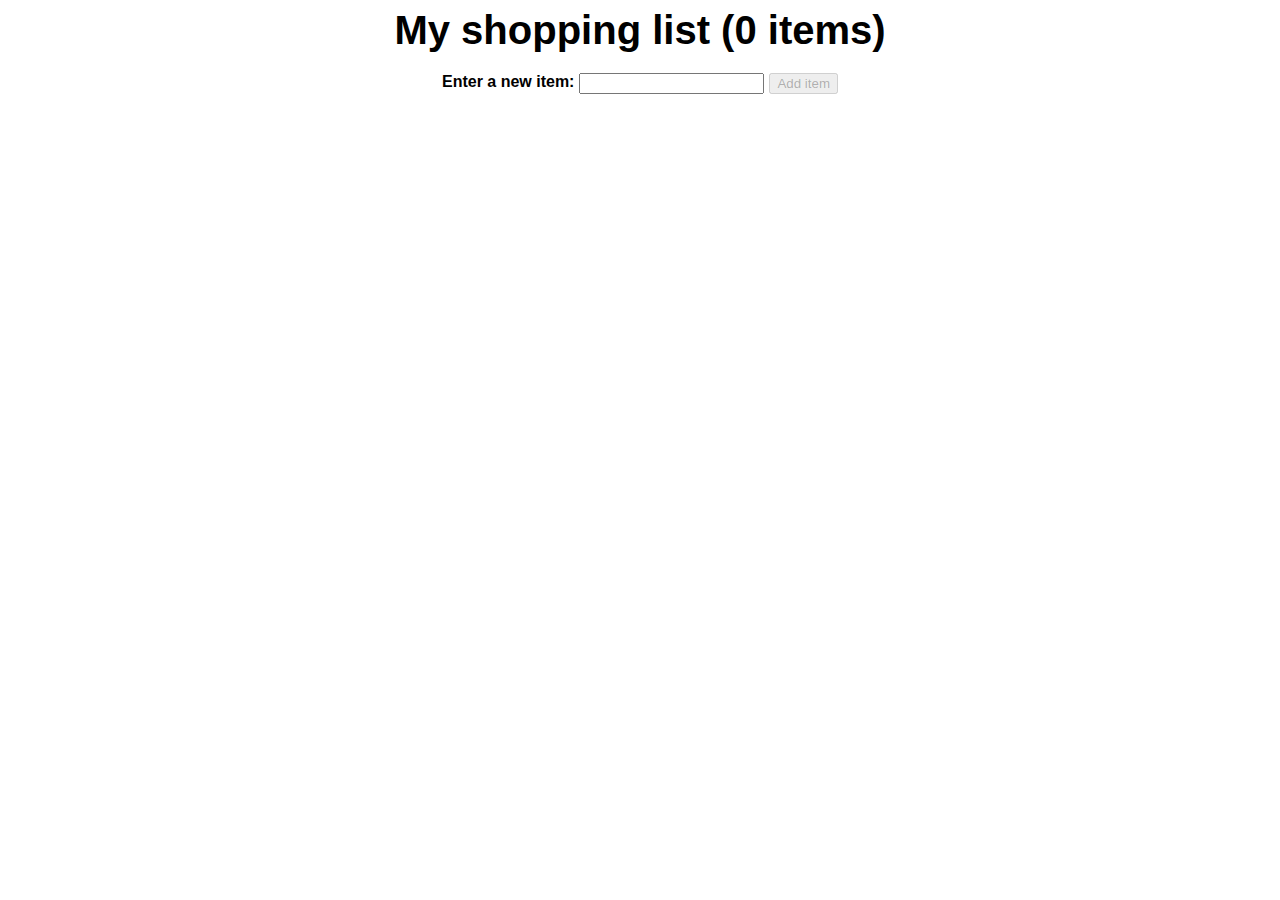
<file: ListaCompra/index.html>
<!DOCTYPE html>
<html lang="en">
<head>
    <meta charset="UTF-8">
    <title>Lista de compra</title>
    <link rel="stylesheet"   href="styles.css">
</head>
<body>
    <div id="title">My shopping list (0 items)</div>
    <div id="all">
        <div id="enterItem">Enter a new item:</div>
        <input id="input" oninput="checkInput()" onkeypress="readKey(event)">
        <input id="buttonAdd" type="button" onclick="addItem()" disabled="true" value="Add item">
    </div>
    <div id="listContent">
        <ul id="list">

        </ul>
    </div>

<script rel="script" src="script.js"></script>
</body>
</html>
</file>
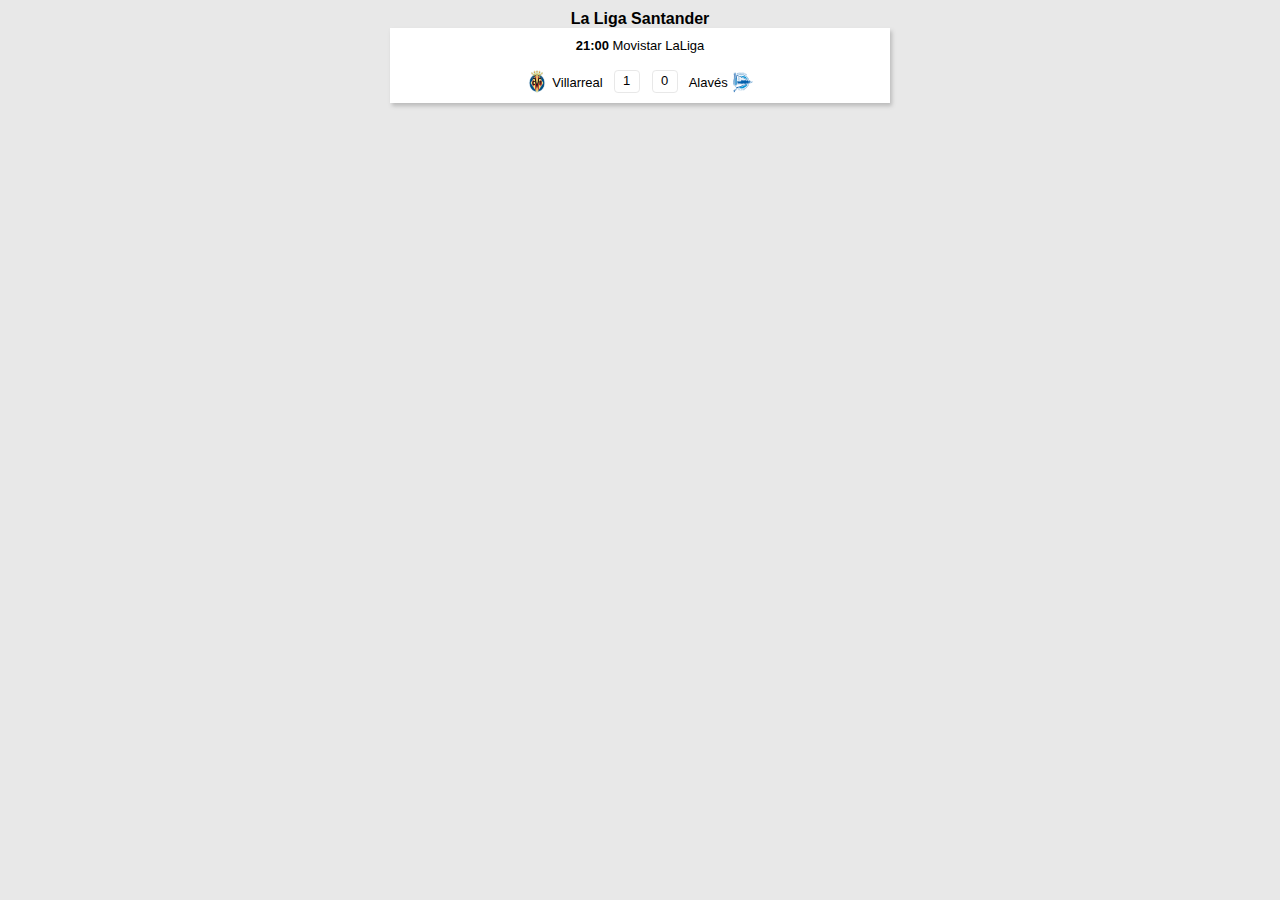
<file: ParcialHtmlCss/index.html>
<!DOCTYPE html>
<html lang="en">
<head>
    <meta charset="UTF-8">
    <title>La liga Santander</title>
    <link rel="stylesheet"   href="css/styles.css">
    <meta name="viewport" content="width=device-width, initial-scale=1">
</head>
<body>
    <div>
        <div class="header">La Liga Santander</div>
        <div class="container">
            <div class="matchHour"><b>21:00</b> Movistar LaLiga</div>
            <div class="match">
                <div class="team"><img width="20" height="" src="img/villarreal.png"></div>
                <div class="textTeam">Villarreal</div>
                <div class="rating">1</div>
                <div class="rating">0</div>
                <div class="textTeam">Alavés</div>
                <div class="team"><img width="20" height="" src="img/alaves.png"></div>
            </div>

        </div>

    </div>
</body>
</html>
</file>
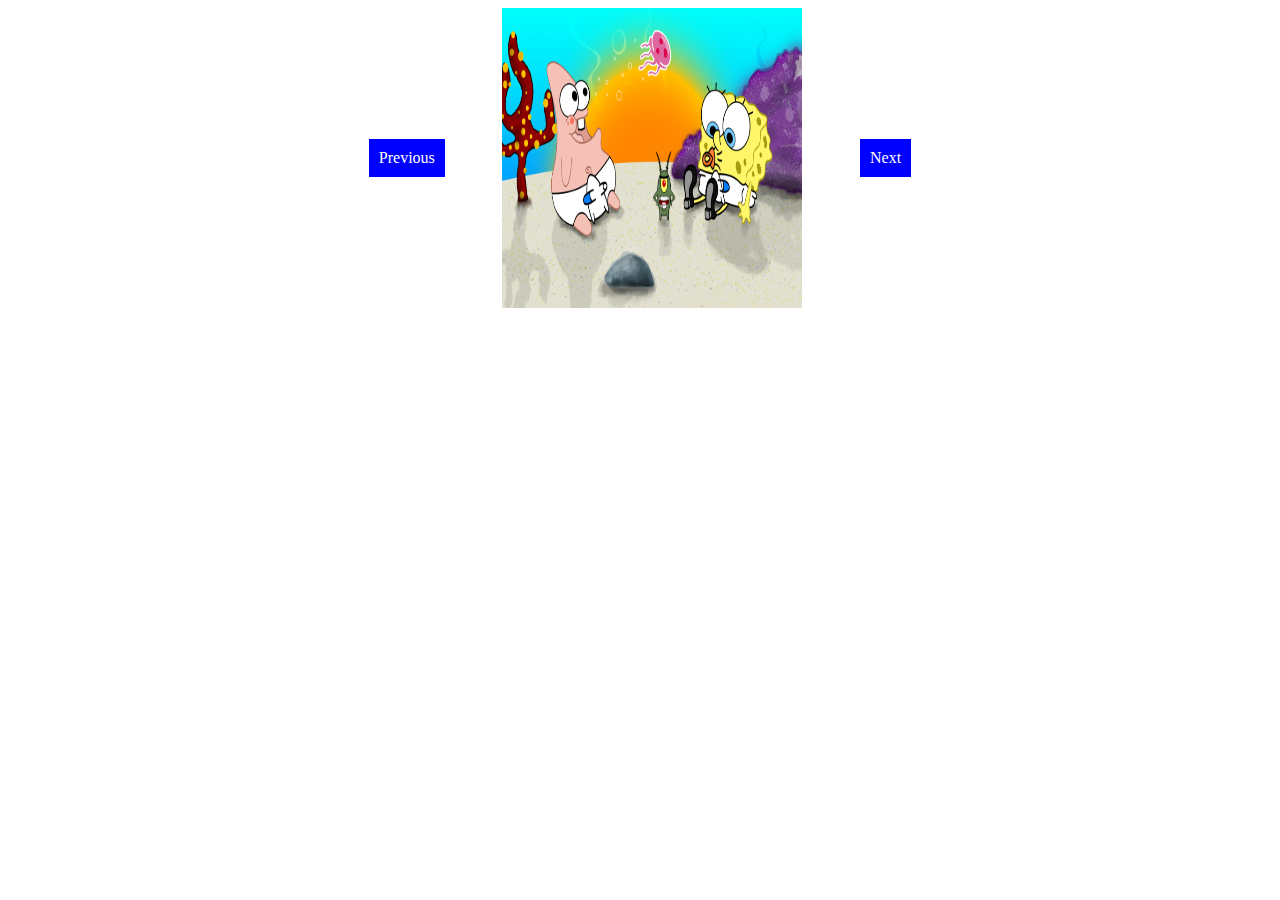
<file: Practica 5/index.html>
<!DOCTYPE html>
<html>
	<head>		
		<meta charset="utf-8">
		<title>Galería</title>
		<meta name="viewport" content="width=device-width, initial-scale=1, user-scalable=yes">
		<link rel="stylesheet" href="style.css">
	</head>
	<body>
		<div id="galery-container">
			<div class="galery-section">
				<a class="buttons" onclick="nextSlides(1)">Previous</a>
				<img src="img1.jpg">
				<a class="buttons" onclick="nextSlides(-1)">Next</a>
			</div>
			<div class="galery-section">
				<a class="buttons" onclick="nextSlides(1)">Previous</a>
				<img src="img2.jpg">
				<a class="buttons" onclick="nextSlides(-1)">Next</a>
			</div>
			<div class="galery-section">
				<a class="buttons" onclick="nextSlides(1)">Previous</a>
				<img src="img3.jpg">
				<a class="buttons" onclick="nextSlides(-1)">Next</a>
			</div>
		</div>
		<script src="script.js"></script>
	</body>
</html>
</file>
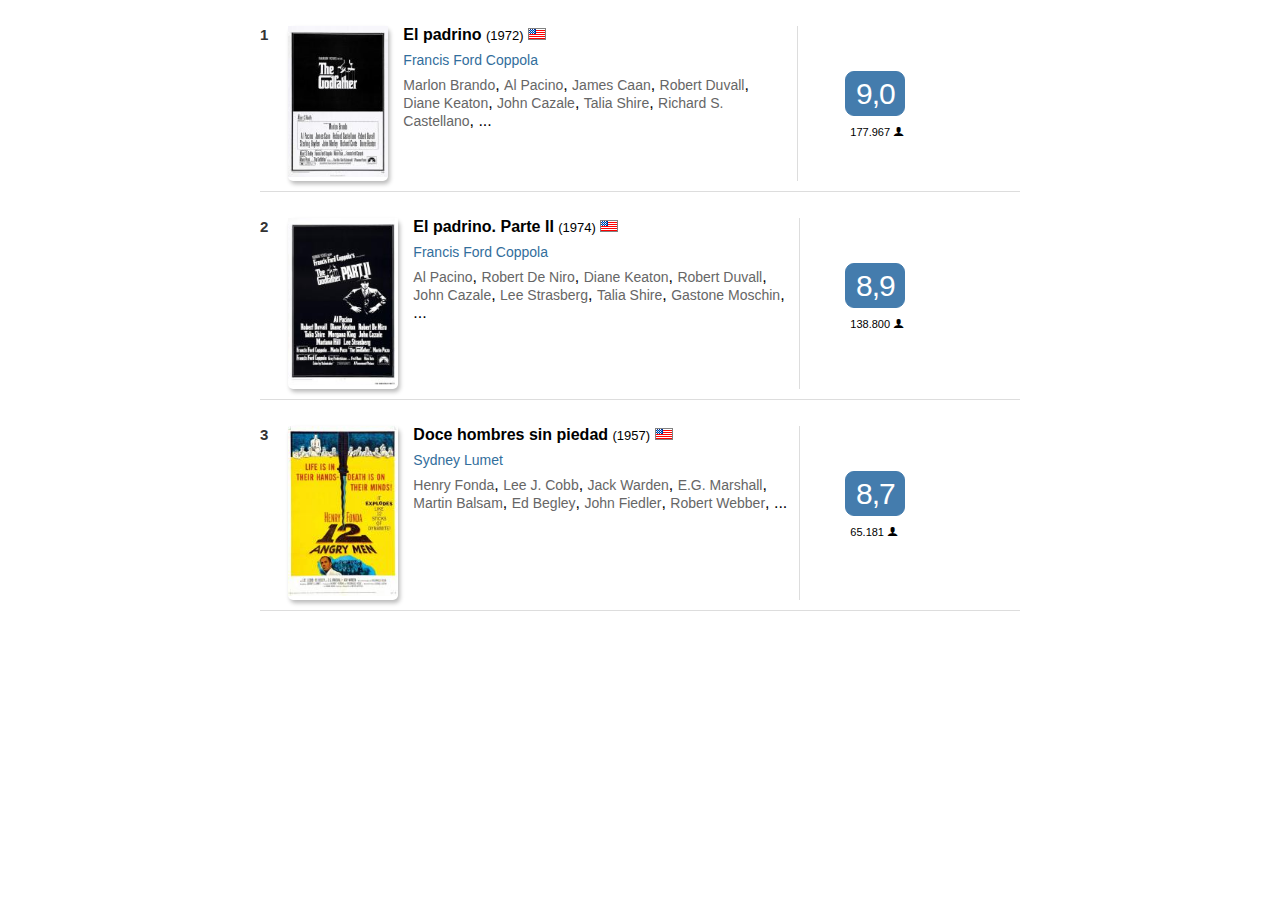
<file: FirstProject/web.html>
<!DOCTYPE html>
<html lang="en">
<head>
    <meta charset="UTF-8">
    <title>Top Peliculas</title>
        <link rel="stylesheet"   href="style.css">
    <meta name="viewport" content="width=device-width, initial-scale=1">
</head>

<body>
    <ul>
        <li class="border">
            <ul>
                <li class="position">1</li>
                <li class="content">
                    <div class="cardMovie">
                        <div class="image"><a href="https://www.filmaffinity.com/es/film809297.html"><img width="100" height="" src="Images/the_godfather-529853536-msmall.jpg"></a></div>
                        <div class="container">
                            <div><a class="title" href="https://www.filmaffinity.com/es/film809297.html">El padrino</a> <a class="age">(1972)</a>
                                <img width="18" height="12" src="Images/US.jpg" alt="Estados Unidos" title="Estados Unidos"></div>
                            <div class="director"><a href="https://www.filmaffinity.com/es/search.php?stype=director&amp;sn&amp;stext=Francis%20Ford%20Coppola">Francis Ford Coppola</a></div>
                            <div class="actors"><a href="">Marlon Brando</a>, <a href="">Al Pacino</a>, <a href="">James Caan</a>, <a href="" >Robert Duvall</a>, <a href="">Diane Keaton</a>, <a href="">John Cazale</a>, <a href="">Talia Shire</a>, <a href="">Richard S. Castellano</a>, ...</div>
                        </div>
                            </div>
                </li>
                <li class="data">
                    <div class="rating">9,0</div>
                    <div class="count">177.967 <span class="icon-user"></span></div>
                </li>
            </ul>
        </li>
    </ul>
    <ul>
        <li class="border">
            <ul>
                <li class="position">2</li>
                <li class="content">
                    <div class="cardMovie">
                        <div class="image"><a href="https://www.filmaffinity.com/es/film730528.html"><img width="110" height="" src="Images/the_godfather_part_ii-617901053-msmall.jpg"></a></div>
                        <div class="container">
                            <div><a class="title" href="https://www.filmaffinity.com/es/film730528.html">El padrino. Parte II</a> <a class="age">(1974)</a>
                                <img width="18" height="12" src="Images/US.jpg" alt="Estados Unidos" title="Estados Unidos"></div>
                            <div class="director"><a href="https://www.filmaffinity.com/es/search.php?stype=director&amp;sn&amp;stext=Francis%20Ford%20Coppola">Francis Ford Coppola</a></div>
                            <div class="actors"><a href="">Al Pacino</a>, <a href="">Robert De Niro</a>, <a href="">Diane Keaton</a>, <a href="" >Robert Duvall</a>, <a href="">John Cazale</a>, <a href="">Lee Strasberg</a>, <a href="">Talia Shire</a>, <a href="">Gastone Moschin</a>, ...</div>
                        </div>
                    </div>
                </li>
                <li class="data">
                    <div class="rating">8,9</div>
                    <div class="count">138.800 <span class="icon-user"></span></div>
                </li>
            </ul>
        </li>
    </ul>
    <ul>
        <li class="border">
            <ul>
                <li class="position">3</li>
                <li class="content">
                    <div class="cardMovie">
                        <div class="image"><a href="https://www.filmaffinity.com/es/film695552.html"><img width="110" height="" src="Images/12_angry_men-223926054-msmall.jpg"></a></div>
                        <div class="container">
                            <div><a class="title" href="https://www.filmaffinity.com/es/film809297.html">Doce hombres sin piedad</a> <a class="age">(1957)</a>
                                <img width="18" height="12" src="Images/US.jpg" alt="Estados Unidos" title="Estados Unidos"></div>
                            <div class="director"><a href="https://www.filmaffinity.com/es/search.php?stype=director&sn&stext=Sidney%20Lumet">Sydney Lumet</a></div>
                            <div class="actors"><a href="">Henry Fonda</a>, <a href="">Lee J. Cobb</a>, <a href="">Jack Warden</a>, <a href="" >E.G. Marshall</a>, <a href="">Martin Balsam</a>, <a href="">Ed Begley</a>, <a href="">John Fiedler</a>, <a href="">Robert Webber</a>, ...</div>
                        </div>
                    </div>
                </li>
                <li class="data">
                    <div class="rating">8,7</div>
                    <div class="count">65.181 <span class="icon-user"></span></div>
                </li>
            </ul>
        </li>
    </ul>
</body>
</html>
</file>
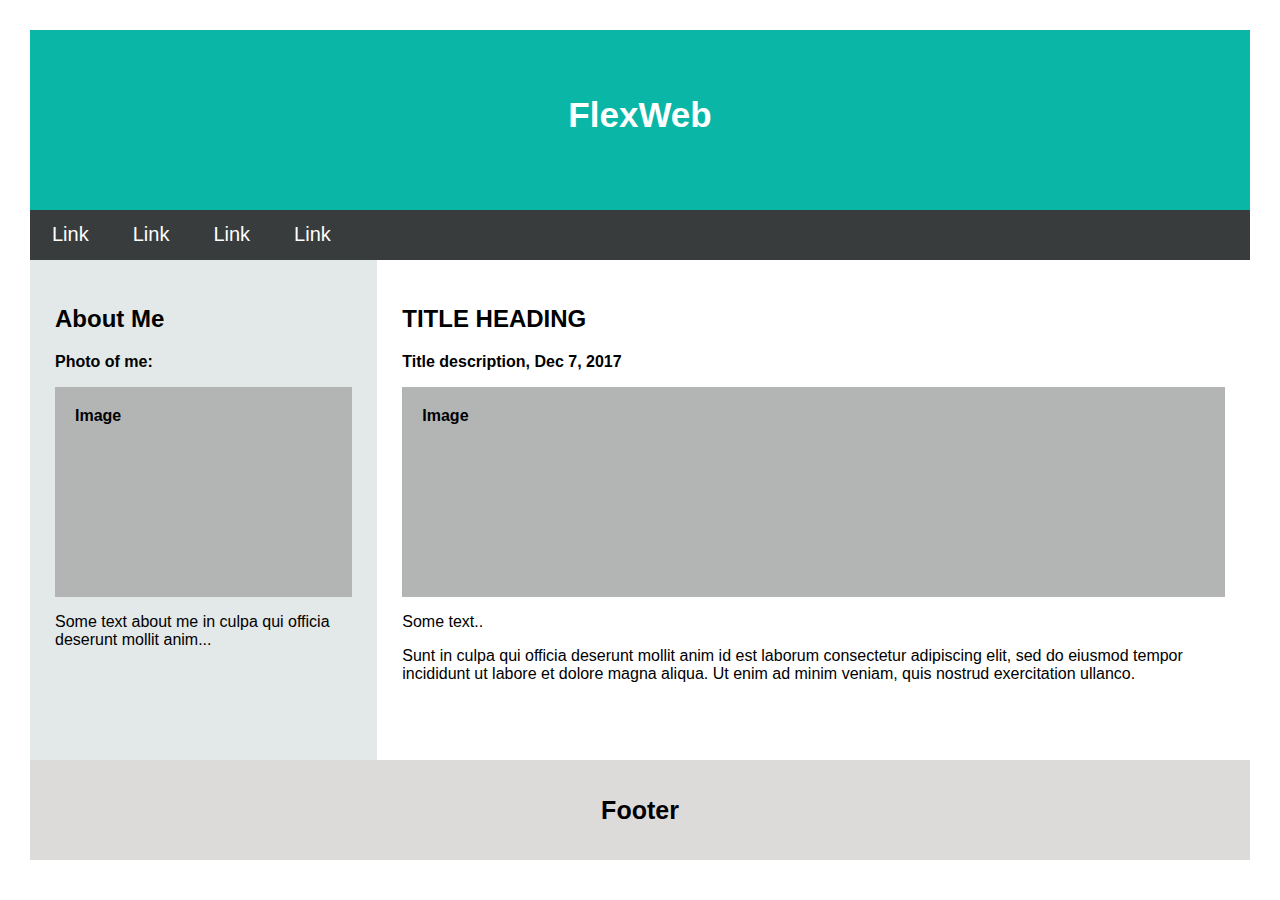
<file: FlexWeb/FlexWeb.html>
<!DOCTYPE html>
<html lang="en">
<head>
    <meta charset="UTF-8">
    <title>FlexWeb</title>
    <link rel="stylesheet"   href="Styles.css">
    <meta name="viewport" content="width=device-width, initial-scale=1">

</head>
<body>
    <header id="header"><b>FlexWeb</b></header>
    <nav>
        <ul>
            <li><a href="">Link</a></li>
            <li><a href="">Link</a></li>
            <li><a href="">Link</a></li>
            <li><a href="">Link</a></li>
        </ul>
    </nav>

    <main>
        <div id="container">
            <div class="aboutMe">
                <section>
                    <article>
                        <h2>About Me</h2>
                        <p><b>Photo of me:</b></p>
                        <div class="image"><div class="textImage"><b>Image</b></div></div>
                        <p>Some text about me in culpa qui officia deserunt mollit anim...</p>
                    </article>
                </section>
            </div>
            <div class="titleHeading">
                <section>
                    <article>
                        <h2>TITLE HEADING</h2>
                        <p><b>Title description, Dec 7, 2017</b></p>
                        <div class="image"><div class="textImage"><b>Image</b></div></div>
                        <p>Some text..</p>
                        <p>Sunt in culpa qui officia deserunt mollit anim id est laborum consectetur adipiscing
                        elit, sed do eiusmod tempor incididunt ut labore et dolore magna aliqua. Ut enim ad minim veniam,
                        quis nostrud exercitation ullanco.</p>
                    </article>
                </section>
            </div>
        </div>


        <footer><b>Footer</b></footer>
    </main>
</body>
</html>
</file>
<file: ListaCompra/styles.css>
body{
    text-align: center;
    font-family: Arial;
    font-weight: bold;
}
#all{
    display: inline-flex;
}
#title{
    font-size: 40px;
    padding-bottom: 20px;
}
#input{
    margin-left: 5px;
    margin-right: 5px;
}
li{
    margin-bottom: 10px;
}
ul {
    text-align: left;
    display: block;
    margin-left: 45%;
}
#buttonDelete{
    margin-left: 20px;
}
</file>
<file: ParcialHtmlCss/css/styles.css>
body{
    font-family: Arial, sans-serif;
    font-size: 13px;
    background-color: #e8e8e8;
    margin: auto;
    max-width: 500px;
    padding: 10px 10px;
}
.header{
    font-size: 16px;
    font-weight: bold;
    text-align: center;
}
.container{
    display: flex;
    flex-direction: column;
    background-color: white;
    padding: 10px 10px;
    box-shadow: 2px 3px 4px #BBBBBB;
}
.container .matchHour{
    width: 100%;
    text-align: center;
    padding-bottom: 17px;
}
.container .match{
    display: flex;
    width: 100%;
    text-align: center;
    justify-content: center;
}
.team{
    display: flex;
}
.textTeam{
    padding-top: 5px;
    padding-left: 5px;
    padding-right: 5px;
}
.rating{
    text-align: center;
    border: 1px solid #e8e8e8;
    border-radius: .3em;
    box-sizing: border-box;
    width: 2em;
    height: 1.75em;
    line-height: 20px;
    margin-right: 6px;
    margin-left: 6px;
}
@media screen and (max-width: 300px){
    .container .match {

    }
}
</file>
<file: Practica 5/style.css>
body{
	display: flex;
	flex-flow: column nowrap;
	align-items: center;
}
#galery-container{
	display: block;
	width:600px;
}
.galery-section{
	display: flex;
	flex-flow: row nowrap;
	align-items: center;
	justify-content: space-around;
}
.galery-section img{
	height:300px;
	width:300px;
}

.buttons{
	background: blue;
	color: white;
	padding: 10px;
}
.buttons:hover{
	background: yellow;
	transition: 0.5s;
	cursor: pointer;
	padding: 13px;
}
</file>
<file: FirstProject/style.css>
body{
    margin: auto;
    max-width: 800px;
    font-family: Arial, sans-serif;
}
ul{
    display: flex;
    flex-wrap: nowrap;
    padding-inline-start: 20px;
}
li{
    list-style: none;
}
a {
    text-decoration: none;
}
a:hover{
    text-decoration:underline;
}
li > ul{
    padding: 10px 0px;
    margin-bottom: 0px;
    position: relative;
}
.border{
    border-bottom: 1px solid #dddddd;
    margin-right: 20px;
}
.position{
    font-weight: bold;
    color: #333;
    font-size: 15px;
}
.content{
    width: 70%;
}
.cardMovie{
    display: flex;
    margin-left: 20px;
}
.container{
    vertical-align: top;
    width: 75%;
    margin-left: 15px;
    border-right: 1px solid #dddddd;
    padding-right: 10px;
}
.cardMovie .image{
    box-shadow: 2px 3px 4px #BBBBBB;
    border-radius: 5px;
}
.cardMovie .container > div{
    margin-bottom: 7px;
}
.cardMovie .title {
    font-weight: bold;
    color: black;
}
.cardMovie .director a{
    color: #326E9C;
    font-size: 14px;
}
.cardMovie .actors a{
    color: #666666;
    font-size: 14px;
}
.age{
    font-size: 13px;
}
.rating{
    color: white;
    background: #447CAD;
    text-align: center;
    letter-spacing: -1px;
    border: 1px solid #447CAD;
    border-radius: .3em;
    box-sizing: border-box;
    width: 2em;
    height: 1.5em;
    line-height: 43px;
    margin-left: 45px;
    margin-top: 45px;
    font-weight: normal;
    font-size: 30px;
}
.count{
    font-size: 11px;
    margin-left: 50px;
    margin-top: 10px;
}
.icon{
    font-family: 'FontAwesome', 'fa-icons';
}
@media screen and (max-width: 400px){
    .cardMovie .actors{
        overflow: hidden;
        text-overflow: ellipsis;
        white-space: nowrap;
    }
    .cardMovie .director {
        overflow: hidden;
        text-overflow: ellipsis;
        white-space: nowrap;
    }
    .container{
        border-right: none;
        flex: none;
        padding-right: 0px;
    }
    ul{
        flex-direction: column;
    }

}
@font-face {
    font-family: 'icomoon';
    src:  url('fonts/icomoon.eot?rxbur1');
    src:  url('fonts/icomoon.eot?rxbur1#iefix') format('embedded-opentype'),
    url('fonts/icomoon.ttf?rxbur1') format('truetype'),
    url('fonts/icomoon.woff?rxbur1') format('woff'),
    url('fonts/icomoon.svg?rxbur1#icomoon') format('svg');
    font-weight: normal;
    font-style: normal;
    font-display: block;
}
[class^="icon-"], [class*=" icon-"] {
    /* use !important to prevent issues with browser extensions that change fonts */
    font-family: 'icomoon' !important;
    speak: none;
    font-style: normal;
    font-weight: normal;
    font-variant: normal;
    text-transform: none;
    line-height: 1;

    /* Better Font Rendering =========== */
    -webkit-font-smoothing: antialiased;
    -moz-osx-font-smoothing: grayscale;
}
.icon-user:before {
    content: "\e971";
}
</file>
<file: FlexWeb/Styles.css>
@media screen and (max-width: 700px){
    header{
        display: none;
    }
    #container{
        flex-direction: column;
    }
    .aboutMe{
        width: 100%;
    }
}
body{
    margin: auto;
    padding: 30px;
    font-family: Arial;
}
#header{
    background-color: #0AB6A5;
    text-align: center;
    font-size: 35px;
    color: white;
    vertical-align: middle;
    line-height: 170px;
    height: 180px;
}
nav{
    background-color: #383C3C ;
    height: 50px;
}
ul{
    padding-inline-start: 0px;
    margin-block-start: 0px;
    margin-block-end: 0px;
}
ul, ol{
    list-style: none;
}
nav li a{
    color: white;
    font-size: 20px;
    text-decoration: none;
    padding: 13px 22px;
    display: block;
    float: left;
}
nav li  a:hover {
    background-color: #434343;
}
#container{
    display: flex;
}
.aboutMe {
    height: 500px;
    background-color: #E3E8E8;
}
.titleHeading {
    width: 100%;
    height: 500px;
    background-color: white;
}
.image{
    width: 100%;
    height: 210px;
    background-color: #B3B5B5;
}
.textImage{
    padding: 20px 20px;
}
article{
    padding: 25px 25px;
}
footer{
    background-color: #DDDADA;
    text-align: center;
    font-size: 25px;
    vertical-align: middle;
    line-height: 100px;
    height: 100px;
}
</file>
